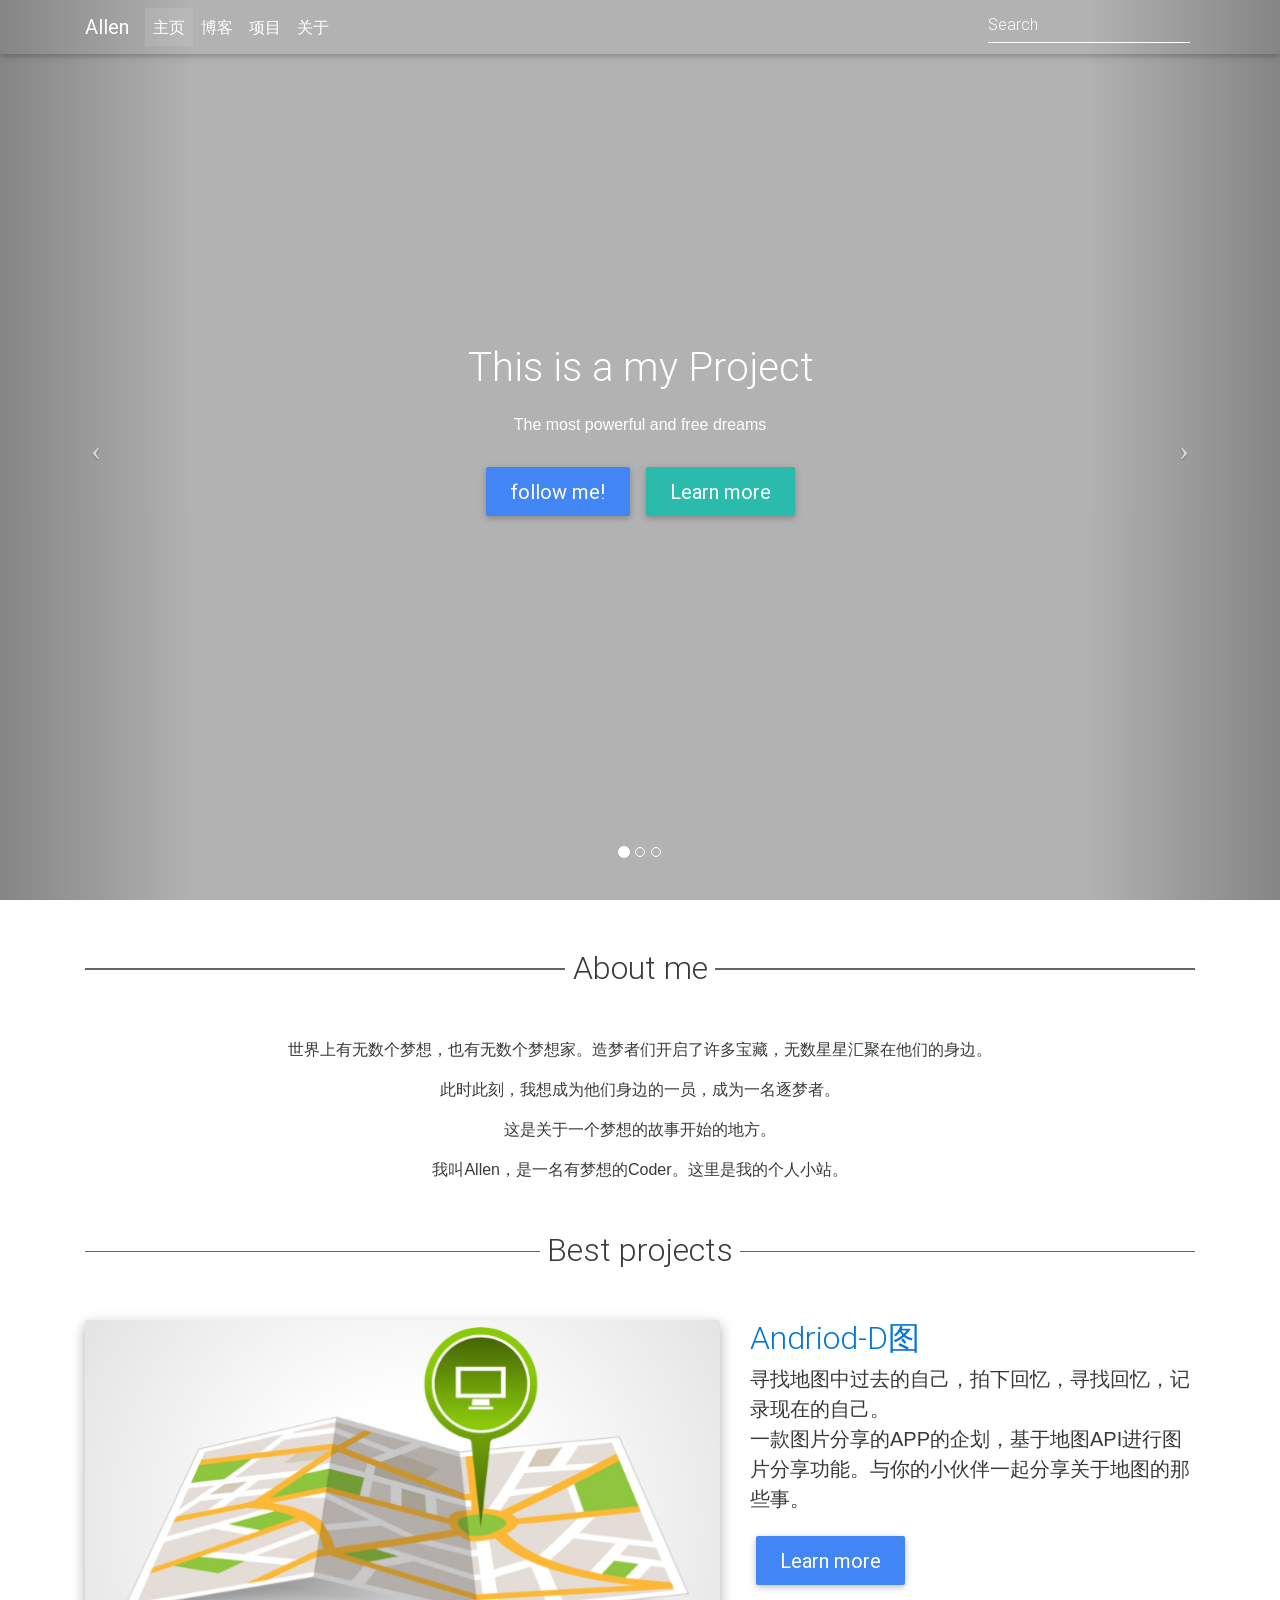
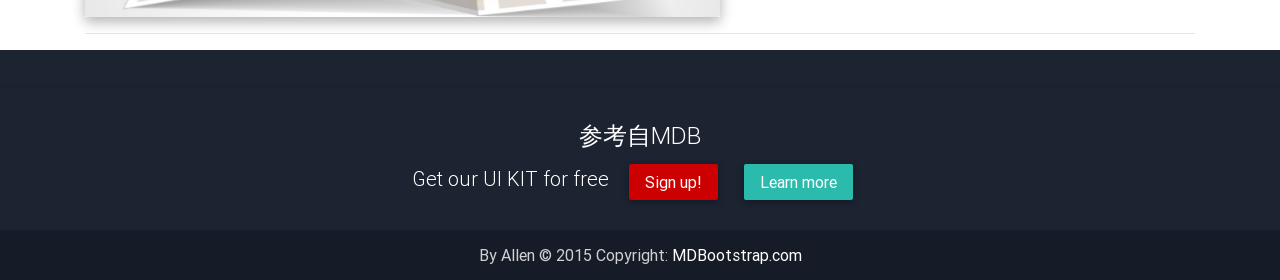
<file: myWeb/file_index/index.html>
﻿<!DOCTYPE html>
<html lang="en">

<head>

    <meta charset="utf-8">
    <meta name="viewport" content="width=device-width, initial-scale=1, shrink-to-fit=no">
    <meta http-equiv="x-ua-compatible" content="ie=edge">

    <title>Welcome to Allen's dreams</title>

    <!-- Font Awesome -->
    <link rel="stylesheet" href="https://maxcdn.bootstrapcdn.com/font-awesome/4.6.0/css/font-awesome.min.css">

    <!-- Bootstrap core CSS -->
    <link href="css/bootstrap.min.css" rel="stylesheet">

    <!-- Material Design Bootstrap -->
    <link href="css/mdb.min.css" rel="stylesheet">

    <!-- Template styles -->
    <style rel="stylesheet">
        /* TEMPLATE STYLES */
        /* Necessary for full page carousel*/
        
        html,
        body,
        .view {
            height: 100%;
        }
        /* Navigation*/
        
        .navbar {
            background-color: transparent;
        }
        
        .scrolling-navbar {
            -webkit-transition: background .5s ease-in-out, padding .5s ease-in-out;
            -moz-transition: background .5s ease-in-out, padding .5s ease-in-out;
            transition: background .5s ease-in-out, padding .5s ease-in-out;
        }
        
        .top-nav-collapse {
            background-color: #1C2331;
        }
        
        footer.page-footer {
            background-color: #1C2331;
            margin-top: 0;
        }
        
        @media only screen and (max-width: 768px) {
            .navbar {
                background-color: #1C2331;
            }
        }
        /* Carousel*/
        
        .carousel,
        .carousel-item,
        .active {
            height: 100%;
        }
        
        .carousel-inner {
            height: 100%;
        }
        
        .carousel-item:nth-child(1) {
            background-image: url("http://mdbootstrap.com/images/regular/nature/img%20(54).jpg");
            background-repeat: no-repeat;
            background-size: cover;
        }
        
        .carousel-item:nth-child(2) {
            background-image: url("http://mdbootstrap.com/images/regular/nature/img%20(4).jpg");
            background-repeat: no-repeat;
            background-size: cover;
        }
        
        .carousel-item:nth-child(3) {
            background-image: url("http://mdbootstrap.com/images/regular/nature/img%20(3).jpg");
            background-repeat: no-repeat;
            background-size: cover;
        }
        /*Caption*/
        
        .flex-center {
            color: #fff;
        }
        
        @media (min-width: 776px) {
            .carousel .view ul li {
                display: inline;
            }
            .carousel .view .full-bg-img ul li .flex-item {
                margin-bottom: 1.5rem;
            }
        }
		p{
			font-family: SimHei,"微软雅黑",sans-serif;
		}
    </style>

</head>

<body>


    <!--Navbar-->
    <nav class="navbar navbar-dark navbar-fixed-top scrolling-navbar">

        <!-- Collapse button-->
        <button class="navbar-toggler hidden-sm-up" type="button" data-toggle="collapse" data-target="#collapseEx">
            <i class="fa fa-bars"></i>
        </button>

        <div class="container">

            <!--Collapse content-->
            <div class="collapse navbar-toggleable-xs" id="collapseEx">
                <!--Navbar Brand-->
                <a class="navbar-brand" href="#" target="_blank">Allen</a>
                <!--Links-->
                <ul class="nav navbar-nav">
                    <li class="nav-item active">
                        <a class="nav-link" href="#">主页 <span class="sr-only">(current)</span></a>
                    </li>
                    <li class="nav-item">
                        <a class="nav-link" href="#">博客</a>
                    </li>
                    <li class="nav-item">
                        <a class="nav-link" href="#">项目</a>
                    </li>
                    <li class="nav-item">
                        <a class="nav-link" href="#">关于</a>
                    </li>
                </ul>
                <!--Search form-->
                <form class="form-inline">
                    <input class="form-control" type="text" placeholder="Search">
                </form>
            </div>
            <!--/.Collapse content-->

        </div>

    </nav>
    <!--/.Navbar-->

    <!--Carousel Wrapper-->
    <div id="carousel-example-1" class="carousel slide carousel-fade" data-ride="carousel" data-interval="false">
        <!--Indicators-->
        <ol class="carousel-indicators">
            <li data-target="#carousel-example-1" data-slide-to="0" class="active"></li>
            <li data-target="#carousel-example-1" data-slide-to="1"></li>
            <li data-target="#carousel-example-1" data-slide-to="2"></li>
        </ol>
        <!--/.Indicators-->

        <!--Slides-->
        <div class="carousel-inner" role="listbox">

            <!--First slide-->
            <div class="carousel-item active">
                <!--Mask-->
                <div class="view hm-black-light">
                    <div class="full-bg-img flex-center">
                        <ul class="animated fadeInUp col-md-12">
                            <li>
                                <h1 class="h1-responsive flex-item">This is a my Project</h1>
                                <li>
                                    <p class="flex-item">The most powerful and free dreams</p>
                                </li>
                                <li>
                                    <a target="_blank" href="https://github.com/Allenyep/Hello_World" class="btn btn-primary btn-lg flex-item">follow me!</a>
                                </li>
                                <li>
                                    <a target="_blank" href="https://github.com/Allenyep/Hello_World" class="btn btn-default btn-lg flex-item">Learn more</a>
                                </li>
                        </ul>
                    </div>
                </div>
                <!--/.Mask-->
            </div>
            <!--/.First slide-->

            <!--Second slide -->
            <div class="carousel-item">
                <!--Mask-->
                <div class="view hm-black-light">
                    <div class="full-bg-img flex-center">
                        <ul class="animated fadeInUp col-md-12">
                            <li>
                                <h1 class="h1-responsive">Lots of stars are shinning!</h1>
                            </li>
                            <li>
                                <p>And all of them are FREE!</p>
                            </li>
                            <li>
                                <a target="_blank" href="https://github.com/Allenyep/Hello_World" class="btn btn-primary btn-lg">jion me</a>
                            </li>
                        </ul>
                    </div>
                </div>
                <!--/.Mask-->
            </div>
            <!--/.Second slide -->

            <!--Third slide-->
            <div class="carousel-item">
                <!--Mask-->
                <div class="view hm-black-light">
                    <div class="full-bg-img flex-center">
                        <ul class="animated fadeInUp col-md-12">
                            <li>
                                <h1 class="h1-responsive">网站正在建设中......</h1></li>
                            <li>
                                <p>有什么好的想法或者意见请联系我</p>
								<p>736304034@qq.com</p>
                            </li>
                            <li>
                                <a target="_blank" href="https://github.com/Allenyep/Hello_World" class="btn btn-default btn-lg">Support!</a>
                            </li>
                        </ul>
                    </div>
                </div>
                <!--/.Mask-->
            </div>
            <!--/.Third slide-->
        </div>
        <!--/.Slides-->
		
		
		
		

        <!--Controls-->
        <a class="left carousel-control" href="#carousel-example-1" role="button" data-slide="prev">
            <span class="icon-prev" aria-hidden="true"></span>
            <span class="sr-only">Previous</span>
        </a>
        <a class="right carousel-control" href="#carousel-example-1" role="button" data-slide="next">
            <span class="icon-next" aria-hidden="true"></span>
            <span class="sr-only">Next</span>
        </a>
        <!--/.Controls-->
    </div>
    <!--/.Carousel Wrapper-->
	<!--Main_body-->
		<div class="container">

        <div class="divider-new">
            <h2 class="h2-responsive wow bounceIn" style="visibility: visible; animation-name: bounceIn;">About me</h2>
        </div>

        <!--Section: About-->
        <section id="about" class="text-xs-center wow bounceIn" data-wow-delay="0.2s" style="visibility: visible; animation-delay: 0.2s; animation-name: bounceIn;">
            <p>世界上有无数个梦想，也有无数个梦想家。造梦者们开启了许多宝藏，无数星星汇聚在他们的身边。</p>
			<p>此时此刻，我想成为他们身边的一员，成为一名逐梦者。</p>
            <p>这是关于一个梦想的故事开始的地方。</p>
			<p>我叫Allen，是一名有梦想的Coder。这里是我的个人小站。</p>

        </section>
        <!--Section: About-->

        <div class="divider-new">
            <h2 class="h2-responsive wow fadeInDown" style="visibility: visible; animation-name: fadeInDown;">Best projects</h2>
        </div>

        <!--Section: Best projects-->
        <section id="best-projects">

            <div class="row">
                <!--Featured image-->
                <div class="col-md-7">
                    <div class="view overlay hm-white-light z-depth-1-half">
                        <img src="img/mapposter.png" class="img-fluid" alt="">
                        <div class="mask waves-effect waves-light"></div>
                    </div>
                </div>
                <!--/.Featured image-->

                <!--Post excerpt-->
                <div class="col-md-5">
                    <a href="#!"><h2 class="post-title">Andriod-D图</h2></a>
                    <p class="lead">寻找地图中过去的自己，拍下回忆，寻找回忆，记录现在的自己。<br />一款图片分享的APP的企划，基于地图API进行图片分享功能。与你的小伙伴一起分享关于地图的那些事。</p>
                    <div class="read-more">
                        <a target=_blank href="https://github.com/Allenyep/Hello_World" class="btn btn-primary waves-effect waves-light btn-lg">Learn more</a>
                    </div>
                </div>
                <!--/.Post excerpt-->
            </div>
			<hr>

        </section>
        <!--/Section: Best projects-->

        

    </div>
		
		<!--Main-container-->
    <!--/.Main layout-->



    <!--Footer-->
    <footer class="page-footer center-on-small-only mdb-color darken-4">

        <!--Footer Links-->
        <div class="container-fluid">
            
        </div>
        <!--/.Footer Links-->

        <hr>

        <!--Call to action-->
        <div class="call-to-action">
            <h4>参考自MDB</h4>
            <ul>
                <li>
                    <h5>Get our UI KIT for free</h5></li>
                <li><a target="_blank" href="http://mdbootstrap.com/getting-started/" class="btn btn-danger waves-effect waves-light">Sign up!</a></li>
                <li><a target="_blank" href="http://mdbootstrap.com/material-design-for-bootstrap/" class="btn btn-default waves-effect waves-light">Learn more</a></li>
            </ul>
        </div>
        <!--/.Call to action-->

        <!--Copyright-->
        <div class="footer-copyright">
            <div class="container-fluid">
               By Allen © 2015 Copyright: <a href="http://www.MDBootstrap.com"> MDBootstrap.com </a>

            </div>
        </div>
        <!--/.Copyright-->

    </footer>
    <!--/.Footer-->


    <!-- SCRIPTS -->

    <!-- JQuery -->
    <script type="text/javascript" src="js/jquery-2.2.3.min.js"></script>

    <!-- Bootstrap tooltips -->
    <script type="text/javascript" src="js/tether.min.js"></script>

    <!-- Bootstrap core JavaScript -->
    <script type="text/javascript" src="js/bootstrap.min.js"></script>

    <!-- MDB core JavaScript -->
    <script type="text/javascript" src="js/mdb.min.js"></script>


</body>

</html>
</file>
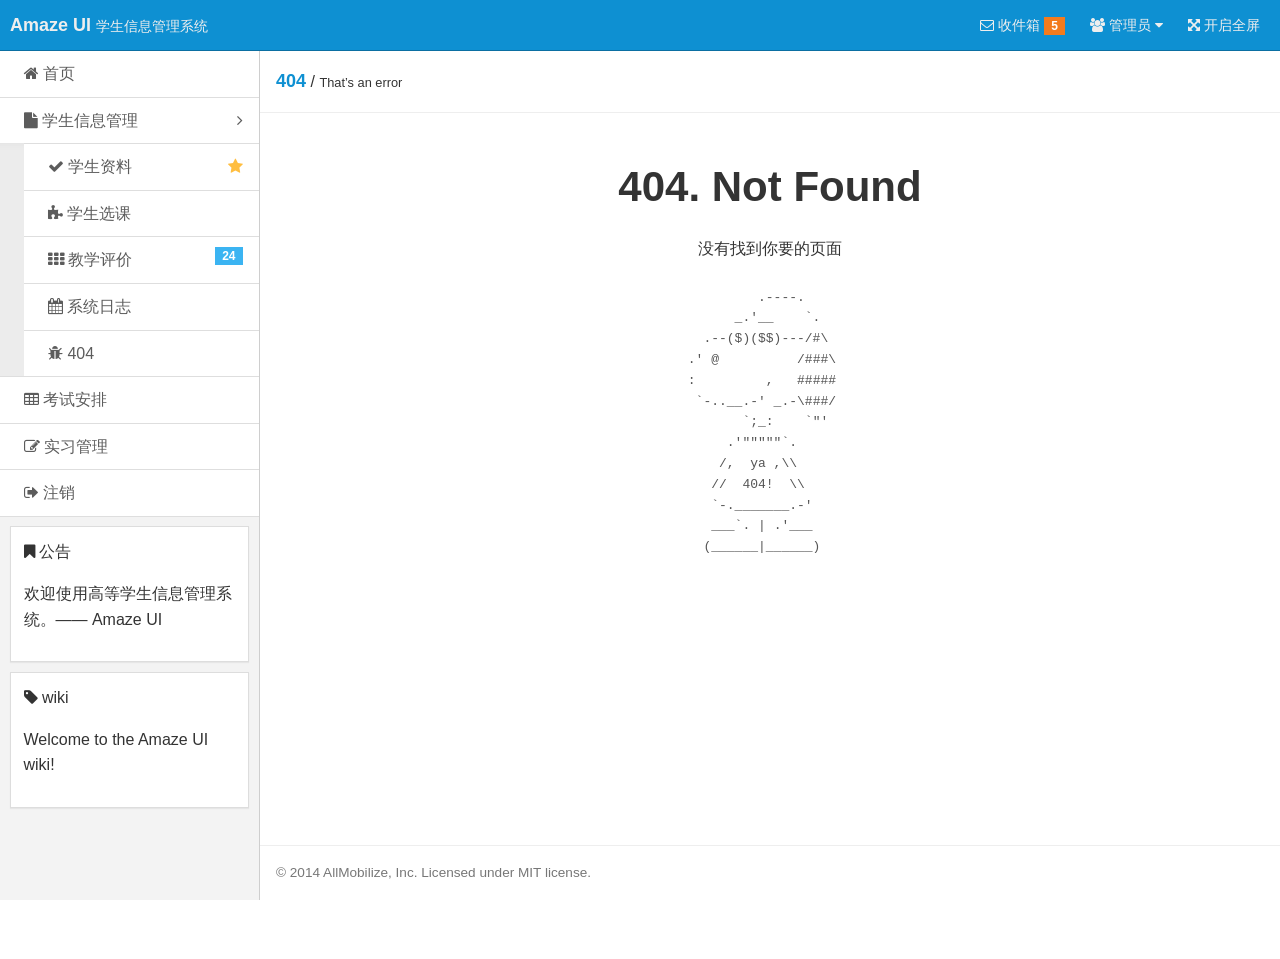
<file: stumana/web/admin-404.html>
<!doctype html>
<html class="no-js">
<head>
  <meta charset="utf-8">
  <meta http-equiv="X-UA-Compatible" content="IE=edge">
  <title>学生信息管理系统</title>
  <meta name="description" content="这是一个404页面">
  <meta name="keywords" content="404">
  <meta name="viewport" content="width=device-width, initial-scale=1">
  <meta name="renderer" content="webkit">
  <meta http-equiv="Cache-Control" content="no-siteapp" />
  <link rel="icon" type="image/png" href="assets/i/favicon.png">
  <link rel="apple-touch-icon-precomposed" href="assets/i/app-icon72x72@2x.png">
  <meta name="apple-mobile-web-app-title" content="Amaze UI" />
  <link rel="stylesheet" href="assets/css/amazeui.min.css"/>
  <link rel="stylesheet" href="assets/css/admin.css">
</head>
<body>
<!--[if lte IE 9]>
<p class="browsehappy">你正在使用<strong>过时</strong>的浏览器，Amaze UI 暂不支持。 请 <a href="http://browsehappy.com/" target="_blank">升级浏览器</a>
  以获得更好的体验！</p>
<![endif]-->

<header class="am-topbar am-topbar-inverse admin-header">
  <div class="am-topbar-brand">
    <strong>Amaze UI</strong> <small>学生信息管理系统</small>
  </div>

  <button class="am-topbar-btn am-topbar-toggle am-btn am-btn-sm am-btn-success am-show-sm-only" data-am-collapse="{target: '#topbar-collapse'}"><span class="am-sr-only">导航切换</span> <span class="am-icon-bars"></span></button>

  <div class="am-collapse am-topbar-collapse" id="topbar-collapse">

    <ul class="am-nav am-nav-pills am-topbar-nav am-topbar-right admin-header-list">
      <li><a href="javascript:;"><span class="am-icon-envelope-o"></span> 收件箱 <span class="am-badge am-badge-warning">5</span></a></li>
      <li class="am-dropdown" data-am-dropdown>
        <a class="am-dropdown-toggle" data-am-dropdown-toggle href="javascript:;">
          <span class="am-icon-users"></span> 管理员 <span class="am-icon-caret-down"></span>
        </a>
        <ul class="am-dropdown-content">
          <li><a href="#"><span class="am-icon-user"></span> 资料</a></li>
          <li><a href="#"><span class="am-icon-cog"></span> 设置</a></li>
          <li><a href="#"><span class="am-icon-power-off"></span> 退出</a></li>
        </ul>
      </li>
      <li class="am-hide-sm-only"><a href="javascript:;" id="admin-fullscreen"><span class="am-icon-arrows-alt"></span> <span class="admin-fullText">开启全屏</span></a></li>
    </ul>
  </div>
</header>

<div class="am-cf admin-main">
  <!-- sidebar start -->
  <div class="admin-sidebar am-offcanvas" id="admin-offcanvas">
    <div class="am-offcanvas-bar admin-offcanvas-bar">
      <ul class="am-list admin-sidebar-list">
        <li><a href="main.jsp"><span class="am-icon-home"></span> 首页</a></li>
        <li class="admin-parent">
          <a class="am-cf" data-am-collapse="{target: '#collapse-nav'}"><span class="am-icon-file"></span> 学生信息管理 <span class="am-icon-angle-right am-fr am-margin-right"></span></a>
          <ul class="am-list am-collapse admin-sidebar-sub am-in" id="collapse-nav">
            <li><a href="javascript:void(0);" class="am-cf"><span class="am-icon-check"></span> 学生资料<span class="am-icon-star am-fr am-margin-right admin-icon-yellow"></span></a></li>
            <li><a href="javascript:void(0);"><span class="am-icon-puzzle-piece"></span> 学生选课</a></li>
            <li><a href="javascript:void(0);"><span class="am-icon-th"></span> 教学评价<span class="am-badge am-badge-secondary am-margin-right am-fr">24</span></a></li>
            <li><a href="admin-log.html"><span class="am-icon-calendar"></span> 系统日志</a></li>
            <li><a href="admin-404.html"><span class="am-icon-bug"></span> 404</a></li>
          </ul>
        </li>
        <li><a href="javascript:void(0);"><span class="am-icon-table"></span> 考试安排</a></li>
        <li><a href="javascript:void(0);"><span class="am-icon-pencil-square-o"></span> 实习管理</a></li>
        <li><a href="#"><span class="am-icon-sign-out"></span> 注销</a></li>
      </ul>

      <div class="am-panel am-panel-default admin-sidebar-panel">
        <div class="am-panel-bd">
          <p><span class="am-icon-bookmark"></span> 公告</p>
          <p>欢迎使用高等学生信息管理系统。—— Amaze UI</p>
        </div>
      </div>

      <div class="am-panel am-panel-default admin-sidebar-panel">
        <div class="am-panel-bd">
          <p><span class="am-icon-tag"></span> wiki</p>
          <p>Welcome to the Amaze UI wiki!</p>
        </div>
      </div>
    </div>
  </div>
  <!-- sidebar end -->

  <!-- content start -->
  <div class="admin-content">
    <div class="admin-content-body">
      <div class="am-cf am-padding am-padding-bottom-0">
        <div class="am-fl am-cf"><strong class="am-text-primary am-text-lg">404</strong> / <small>That’s an error</small></div>
      </div>

      <hr>

      <div class="am-g">
        <div class="am-u-sm-12">
          <h2 class="am-text-center am-text-xxxl am-margin-top-lg">404. Not Found</h2>
          <p class="am-text-center">没有找到你要的页面</p>
        <pre class="page-404">
          .----.
       _.'__    `.
   .--($)($$)---/#\
 .' @          /###\
 :         ,   #####
  `-..__.-' _.-\###/
        `;_:    `"'
      .'"""""`.
     /,  ya ,\\
    //  404!  \\
    `-._______.-'
    ___`. | .'___
   (______|______)
        </pre>
        </div>
      </div>
    </div>

    <footer class="admin-content-footer">
      <hr>
      <p class="am-padding-left">© 2014 AllMobilize, Inc. Licensed under MIT license.</p>
    </footer>
  </div>
  <!-- content end -->

</div>

<a href="#" class="am-icon-btn am-icon-th-list am-show-sm-only admin-menu" data-am-offcanvas="{target: '#admin-offcanvas'}"></a>

<footer>
  <hr>
  <p class="am-padding-left">© 2014 AllMobilize, Inc. Licensed under MIT license.</p>
</footer>

<!--[if lt IE 9]>
<script src="http://libs.baidu.com/jquery/1.11.1/jquery.min.js"></script>
<script src="http://cdn.staticfile.org/modernizr/2.8.3/modernizr.js"></script>
<script src="assets/js/amazeui.ie8polyfill.min.js"></script>
<![endif]-->

<!--[if (gte IE 9)|!(IE)]><!-->
<script src="assets/js/jquery.min.js"></script>
<!--<![endif]-->
<script src="assets/js/amazeui.min.js"></script>
<script src="assets/js/app.js"></script>
</body>
</html>
</file>
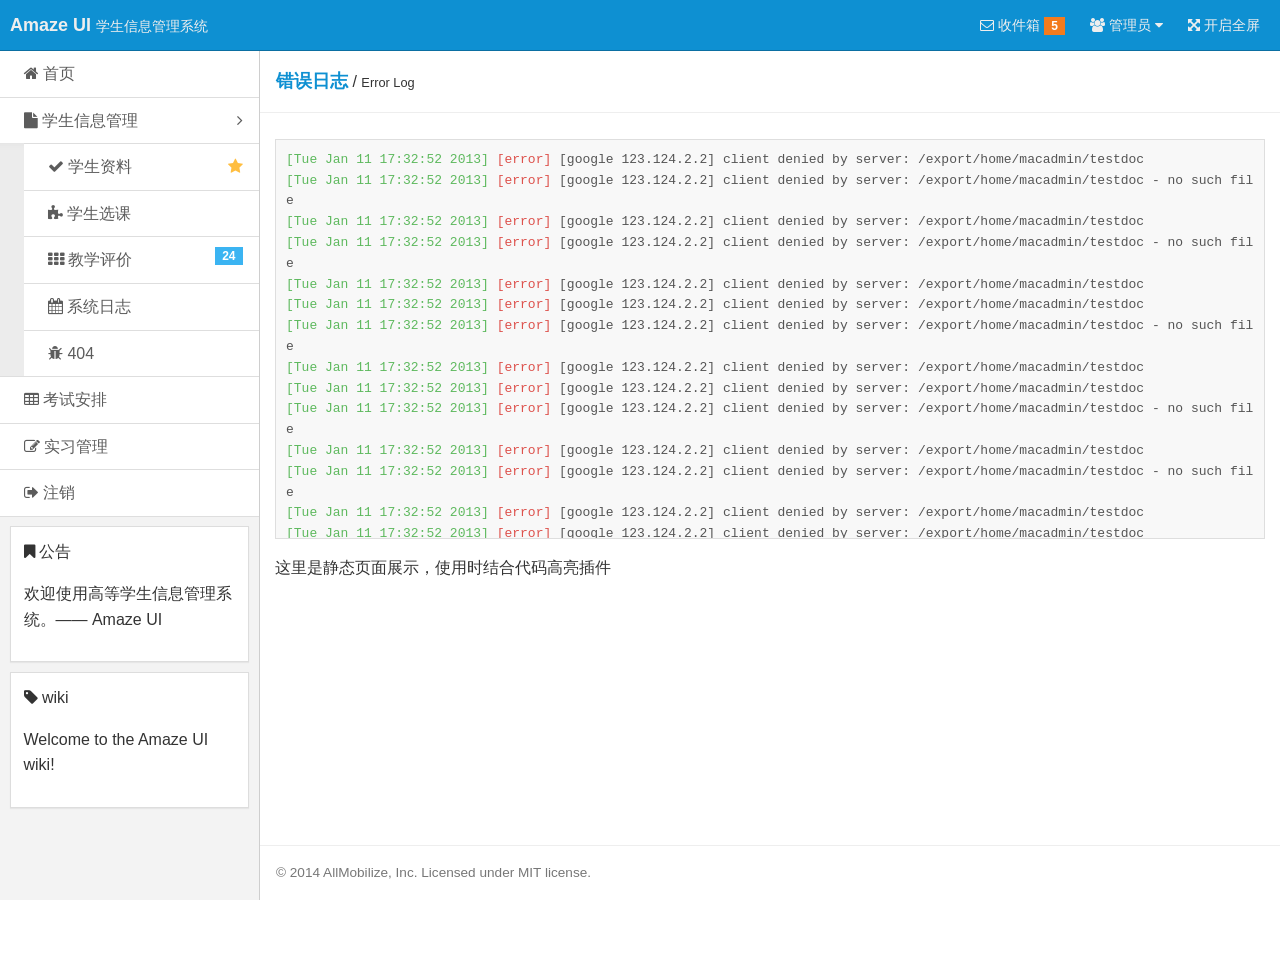
<file: stumana/web/admin-log.html>
<!doctype html>
<html class="no-js">
<head>
  <meta charset="utf-8">
  <meta http-equiv="X-UA-Compatible" content="IE=edge">
  <title>学生信息管理系统</title>
  <meta name="description" content="这是一个log页面">
  <meta name="keywords" content="log">
  <meta name="viewport" content="width=device-width, initial-scale=1">
  <meta name="renderer" content="webkit">
  <meta http-equiv="Cache-Control" content="no-siteapp" />
  <link rel="icon" type="image/png" href="assets/i/favicon.png">
  <link rel="apple-touch-icon-precomposed" href="assets/i/app-icon72x72@2x.png">
  <meta name="apple-mobile-web-app-title" content="Amaze UI" />
  <link rel="stylesheet" href="assets/css/amazeui.min.css"/>
  <link rel="stylesheet" href="assets/css/admin.css">
</head>
<body>
<!--[if lte IE 9]>
<p class="browsehappy">你正在使用<strong>过时</strong>的浏览器，Amaze UI 暂不支持。 请 <a href="http://browsehappy.com/" target="_blank">升级浏览器</a>
  以获得更好的体验！</p>
<![endif]-->

<header class="am-topbar am-topbar-inverse admin-header">
  <div class="am-topbar-brand">
    <strong>Amaze UI</strong> <small>学生信息管理系统</small>
  </div>

  <button class="am-topbar-btn am-topbar-toggle am-btn am-btn-sm am-btn-success am-show-sm-only" data-am-collapse="{target: '#topbar-collapse'}"><span class="am-sr-only">导航切换</span> <span class="am-icon-bars"></span></button>

  <div class="am-collapse am-topbar-collapse" id="topbar-collapse">

    <ul class="am-nav am-nav-pills am-topbar-nav am-topbar-right admin-header-list">
      <li><a href="javascript:;"><span class="am-icon-envelope-o"></span> 收件箱 <span class="am-badge am-badge-warning">5</span></a></li>
      <li class="am-dropdown" data-am-dropdown>
        <a class="am-dropdown-toggle" data-am-dropdown-toggle href="javascript:;">
          <span class="am-icon-users"></span> 管理员 <span class="am-icon-caret-down"></span>
        </a>
        <ul class="am-dropdown-content">
          <li><a href="#"><span class="am-icon-user"></span> 资料</a></li>
          <li><a href="#"><span class="am-icon-cog"></span> 设置</a></li>
          <li><a href="#"><span class="am-icon-power-off"></span> 退出</a></li>
        </ul>
      </li>
      <li class="am-hide-sm-only"><a href="javascript:;" id="admin-fullscreen"><span class="am-icon-arrows-alt"></span> <span class="admin-fullText">开启全屏</span></a></li>
    </ul>
  </div>
</header>

<div class="am-cf admin-main">
  <!-- sidebar start -->
  <div class="admin-sidebar am-offcanvas" id="admin-offcanvas">
    <div class="am-offcanvas-bar admin-offcanvas-bar">
      <ul class="am-list admin-sidebar-list">
        <li><a href="main.jsp"><span class="am-icon-home"></span> 首页</a></li>
        <li class="admin-parent">
          <a class="am-cf" data-am-collapse="{target: '#collapse-nav'}"><span class="am-icon-file"></span> 学生信息管理 <span class="am-icon-angle-right am-fr am-margin-right"></span></a>
          <ul class="am-list am-collapse admin-sidebar-sub am-in" id="collapse-nav">
            <li><a href="javascript:void(0);" class="am-cf"><span class="am-icon-check"></span> 学生资料<span class="am-icon-star am-fr am-margin-right admin-icon-yellow"></span></a></li>
            <li><a href="javascript:void(0);"><span class="am-icon-puzzle-piece"></span> 学生选课</a></li>
            <li><a href="javascript:void(0);"><span class="am-icon-th"></span> 教学评价<span class="am-badge am-badge-secondary am-margin-right am-fr">24</span></a></li>
            <li><a href="admin-log.html"><span class="am-icon-calendar"></span> 系统日志</a></li>
            <li><a href="admin-404.html"><span class="am-icon-bug"></span> 404</a></li>
          </ul>
        </li>
        <li><a href="javascript:void(0);"><span class="am-icon-table"></span> 考试安排</a></li>
        <li><a href="javascript:void(0);"><span class="am-icon-pencil-square-o"></span> 实习管理</a></li>
        <li><a href="#"><span class="am-icon-sign-out"></span> 注销</a></li>
      </ul>

      <div class="am-panel am-panel-default admin-sidebar-panel">
        <div class="am-panel-bd">
          <p><span class="am-icon-bookmark"></span> 公告</p>
          <p>欢迎使用高等学生信息管理系统。—— Amaze UI</p>
        </div>
      </div>

      <div class="am-panel am-panel-default admin-sidebar-panel">
        <div class="am-panel-bd">
          <p><span class="am-icon-tag"></span> wiki</p>
          <p>Welcome to the Amaze UI wiki!</p>
        </div>
      </div>
    </div>
  </div>
  <!-- sidebar end -->

  <!-- content start -->
  <div class="admin-content">
    <div class="admin-content-body">
      <div class="am-cf am-padding am-padding-bottom-0">
        <div class="am-fl"><strong class="am-text-primary am-text-lg">错误日志</strong> / <small>Error Log</small></div>
      </div>

      <hr/>

      <div class="am-g error-log">
        <div class="am-u-sm-12 am-u-sm-centered">
        <pre class="am-pre-scrollable">
<span class="am-text-success">[Tue Jan 11 17:32:52 2013]</span> <span class="am-text-danger">[error]</span> [google 123.124.2.2] client denied by server: /export/home/macadmin/testdoc
<span class="am-text-success">[Tue Jan 11 17:32:52 2013]</span> <span class="am-text-danger">[error]</span> [google 123.124.2.2] client denied by server: /export/home/macadmin/testdoc - no such file
<span class="am-text-success">[Tue Jan 11 17:32:52 2013]</span> <span class="am-text-danger">[error]</span> [google 123.124.2.2] client denied by server: /export/home/macadmin/testdoc
<span class="am-text-success">[Tue Jan 11 17:32:52 2013]</span> <span class="am-text-danger">[error]</span> [google 123.124.2.2] client denied by server: /export/home/macadmin/testdoc - no such file
<span class="am-text-success">[Tue Jan 11 17:32:52 2013]</span> <span class="am-text-danger">[error]</span> [google 123.124.2.2] client denied by server: /export/home/macadmin/testdoc
<span class="am-text-success">[Tue Jan 11 17:32:52 2013]</span> <span class="am-text-danger">[error]</span> [google 123.124.2.2] client denied by server: /export/home/macadmin/testdoc
<span class="am-text-success">[Tue Jan 11 17:32:52 2013]</span> <span class="am-text-danger">[error]</span> [google 123.124.2.2] client denied by server: /export/home/macadmin/testdoc - no such file
<span class="am-text-success">[Tue Jan 11 17:32:52 2013]</span> <span class="am-text-danger">[error]</span> [google 123.124.2.2] client denied by server: /export/home/macadmin/testdoc
<span class="am-text-success">[Tue Jan 11 17:32:52 2013]</span> <span class="am-text-danger">[error]</span> [google 123.124.2.2] client denied by server: /export/home/macadmin/testdoc
<span class="am-text-success">[Tue Jan 11 17:32:52 2013]</span> <span class="am-text-danger">[error]</span> [google 123.124.2.2] client denied by server: /export/home/macadmin/testdoc - no such file
<span class="am-text-success">[Tue Jan 11 17:32:52 2013]</span> <span class="am-text-danger">[error]</span> [google 123.124.2.2] client denied by server: /export/home/macadmin/testdoc
<span class="am-text-success">[Tue Jan 11 17:32:52 2013]</span> <span class="am-text-danger">[error]</span> [google 123.124.2.2] client denied by server: /export/home/macadmin/testdoc - no such file
<span class="am-text-success">[Tue Jan 11 17:32:52 2013]</span> <span class="am-text-danger">[error]</span> [google 123.124.2.2] client denied by server: /export/home/macadmin/testdoc
<span class="am-text-success">[Tue Jan 11 17:32:52 2013]</span> <span class="am-text-danger">[error]</span> [google 123.124.2.2] client denied by server: /export/home/macadmin/testdoc
<span class="am-text-success">[Tue Jan 11 17:32:52 2013]</span> <span class="am-text-danger">[error]</span> [google 123.124.2.2] client denied by server: /export/home/macadmin/testdoc - no such file
<span class="am-text-success">[Tue Jan 11 17:32:52 2013]</span> <span class="am-text-danger">[error]</span> [google 123.124.2.2] client denied by server: /export/home/macadmin/testdoc
<span class="am-text-success">[Tue Jan 11 17:32:52 2013]</span> <span class="am-text-danger">[error]</span> [google 123.124.2.2] client denied by server: /export/home/macadmin/testdoc - no such file
<span class="am-text-success">[Tue Jan 11 17:32:52 2013]</span> <span class="am-text-danger">[error]</span> [google 123.124.2.2] client denied by server: /export/home/macadmin/testdoc - no such file
<span class="am-text-success">[Tue Jan 11 17:32:52 2013]</span> <span class="am-text-danger">[error]</span> [google 123.124.2.2] client denied by server: /export/home/macadmin/testdoc
<span class="am-text-success">[Tue Jan 11 17:32:52 2013]</span> <span class="am-text-danger">[error]</span> [google 123.124.2.2] client denied by server: /export/home/macadmin/testdoc - no such file
<span class="am-text-success">[Tue Jan 11 17:32:52 2013]</span> <span class="am-text-danger">[error]</span> [google 123.124.2.2] client denied by server: /export/home/macadmin/testdoc - no such file
<span class="am-text-success">[Tue Jan 11 17:32:52 2013]</span> <span class="am-text-danger">[error]</span> [google 123.124.2.2] client denied by server: /export/home/macadmin/testdoc
<span class="am-text-success">[Tue Jan 11 17:32:52 2013]</span> <span class="am-text-danger">[error]</span> [google 123.124.2.2] client denied by server: /export/home/macadmin/testdoc - no such file
<span class="am-text-success">[Tue Jan 11 17:32:52 2013]</span> <span class="am-text-danger">[error]</span> [google 123.124.2.2] client denied by server: /export/home/macadmin/testdoc - no such file
        </pre>
          <p>这里是静态页面展示，使用时结合代码高亮插件</p>
        </div>
      </div>
    </div>

    <footer class="admin-content-footer">
      <hr>
      <p class="am-padding-left">© 2014 AllMobilize, Inc. Licensed under MIT license.</p>
    </footer>
  </div>
  <!-- content end -->

</div>

<a href="#" class="am-icon-btn am-icon-th-list am-show-sm-only admin-menu" data-am-offcanvas="{target: '#admin-offcanvas'}"></a>

<footer>
  <hr>
  <p class="am-padding-left">© 2014 AllMobilize, Inc. Licensed under MIT license.</p>
</footer>

<!--[if lt IE 9]>
<script src="http://libs.baidu.com/jquery/1.11.1/jquery.min.js"></script>
<script src="http://cdn.staticfile.org/modernizr/2.8.3/modernizr.js"></script>
<script src="assets/js/amazeui.ie8polyfill.min.js"></script>
<![endif]-->

<!--[if (gte IE 9)|!(IE)]><!-->
<script src="assets/js/jquery.min.js"></script>
<!--<![endif]-->
<script src="assets/js/amazeui.min.js"></script>
<script src="assets/js/app.js"></script>
</body>
</html>
</file>
<file: stumana/web/assets/css/admin.css>
/**
 * admin.css
 */


/*
 fixed-layout 固定头部和边栏布局
*/

html,
body {
  height: 100%;
  overflow: hidden;
}

ul {
  margin-top: 0;
}

.admin-icon-yellow {
  color: #ffbe40;
}

.admin-header {
  position: fixed;
  top: 0;
  left: 0;
  right: 0;
  z-index: 1500;
  font-size: 1.4rem;
  margin-bottom: 0;
}

.admin-header-list a:hover :after {
  content: none;
}

.admin-main {
  position: relative;
  height: 100%;
  padding-top: 51px;
  background: #f3f3f3;
}

.admin-menu {
  position: fixed;
  z-index: 10;
  bottom: 30px;
  right: 20px;
}

.admin-sidebar {
  width: 260px;
  min-height: 100%;
  float: left;
  border-right: 1px solid #cecece;
}

.admin-sidebar.am-active {
  z-index: 1600;
}

.admin-sidebar-list {
  margin-bottom: 0;
}

.admin-sidebar-list li a {
  color: #5c5c5c;
  padding-left: 24px;
}

.admin-sidebar-list li:first-child {
  border-top: none;
}

.admin-sidebar-sub {
  margin-top: 0;
  margin-bottom: 0;
  box-shadow: 0 16px 8px -15px #e2e2e2 inset;
  background: #ececec;
  padding-left: 24px;
}

.admin-sidebar-sub li:first-child {
  border-top: 1px solid #dedede;
}

.admin-sidebar-panel {
  margin: 10px;
}

.admin-content {
  display: -webkit-box;
  display: -webkit-flex;
  display: -ms-flexbox;
  display: flex;
  -webkit-box-orient: vertical;
  -webkit-box-direction: normal;
  -webkit-flex-direction: column;
  -ms-flex-direction: column;
  flex-direction: column;
  background: #fff;
}

.admin-content,
.admin-sidebar {
  height: 100%;
  overflow-x: hidden;
  overflow-y: scroll;
  -webkit-overflow-scrolling: touch;
}

.admin-content-body {
  -webkit-box-flex: 1;
  -webkit-flex: 1 0 auto;
  -ms-flex: 1 0 auto;
  flex: 1 0 auto;
}

.admin-content-footer {
  font-size: 85%;
  color: #777;
}

.admin-content-list {
  border: 1px solid #e9ecf1;
  margin-top: 0;
}

.admin-content-list li {
  border: 1px solid #e9ecf1;
  border-width: 0 1px;
  margin-left: -1px;
}

.admin-content-list li:first-child {
  border-left: none;
}

.admin-content-list li:last-child {
  border-right: none;
}

.admin-content-table a {
  color: #535353;
}
.admin-content-file {
  margin-bottom: 0;
  color: #666;
}

.admin-content-file p {
  margin: 0 0 5px 0;
  font-size: 1.4rem;
}

.admin-content-file li {
  padding: 10px 0;
}

.admin-content-file li:first-child {
  border-top: none;
}

.admin-content-file li:last-child {
  border-bottom: none;
}

.admin-content-file li .am-progress {
  margin-bottom: 4px;
}

.admin-content-file li .am-progress-bar {
  line-height: 14px;
}

.admin-content-task {
  margin-bottom: 0;
}

.admin-content-task li {
  padding: 5px 0;
  border-color: #eee;
}

.admin-content-task li:first-child {
  border-top: none;
}

.admin-content-task li:last-child {
  border-bottom: none;
}

.admin-task-meta {
  font-size: 1.2rem;
  color: #999;
}

.admin-task-bd {
  font-size: 1.4rem;
  margin-bottom: 5px;
}

.admin-content-comment {
  margin-bottom: 0;
}

.admin-content-comment .am-comment-bd {
  font-size: 1.4rem;
}

.admin-content-pagination {
  margin-bottom: 0;
}
.admin-content-pagination li a {
  padding: 4px 8px;
}

@media only screen and (min-width: 641px) {
  .admin-sidebar {
    display: block;
    position: static;
    background: none;
  }

  .admin-offcanvas-bar {
    position: static;
    width: auto;
    background: none;
    -webkit-transform: translate3d(0, 0, 0);
    -ms-transform: translate3d(0, 0, 0);
    transform: translate3d(0, 0, 0);
    overflow-y: visible;
    min-height: 100%;
  }
  .admin-offcanvas-bar:after {
    content: none;
  }
}

@media only screen and (max-width: 640px) {
  .admin-sidebar {
    width: inherit;
  }

  .admin-offcanvas-bar {
    background: #f3f3f3;
  }

  .admin-offcanvas-bar:after {
    background: #BABABA;
  }

  .admin-sidebar-list a:hover, .admin-sidebar-list a:active{
    -webkit-transition: background-color .3s ease;
    -moz-transition: background-color .3s ease;
    -ms-transition: background-color .3s ease;
    -o-transition: background-color .3s ease;
    transition: background-color .3s ease;
    background: #E4E4E4;
  }

  .admin-content-list li {
    padding: 10px;
    border-width: 1px 0;
    margin-top: -1px;
  }

  .admin-content-list li:first-child {
    border-top: none;
  }

  .admin-content-list li:last-child {
    border-bottom: none;
  }

  .admin-form-text {
    text-align: left !important;
  }

}

/*
* user.html css
*/
.user-info {
  margin-bottom: 15px;
}

.user-info .am-progress {
  margin-bottom: 4px;
}

.user-info p {
  margin: 5px;
}

.user-info-order {
  font-size: 1.4rem;
}

/*
* errorLog.html css
*/

.error-log .am-pre-scrollable {
  max-height: 40rem;
}

/*
* table.html css
*/

.table-main {
  font-size: 1.4rem;
  padding: .5rem;
}

.table-main button {
  background: #fff;
}

.table-check {
  width: 30px;
}

.table-id {
  width: 50px;
}

@media only screen and (max-width: 640px) {
  .table-select {
    margin-top: 10px;
    margin-left: 5px;
  }
}

/*
gallery.html css
*/

.gallery-list li {
  padding: 10px;
}

.gallery-list a {
  color: #666;
}

.gallery-list a:hover {
  color: #3bb4f2;
}

.gallery-title {
  margin-top: 6px;
  font-size: 1.4rem;
}

.gallery-desc {
  font-size: 1.2rem;
  margin-top: 4px;
}

/*
 404.html css
*/

.page-404 {
  background: #fff;
  border: none;
  width: 200px;
  margin: 0 auto;
}
</file>
